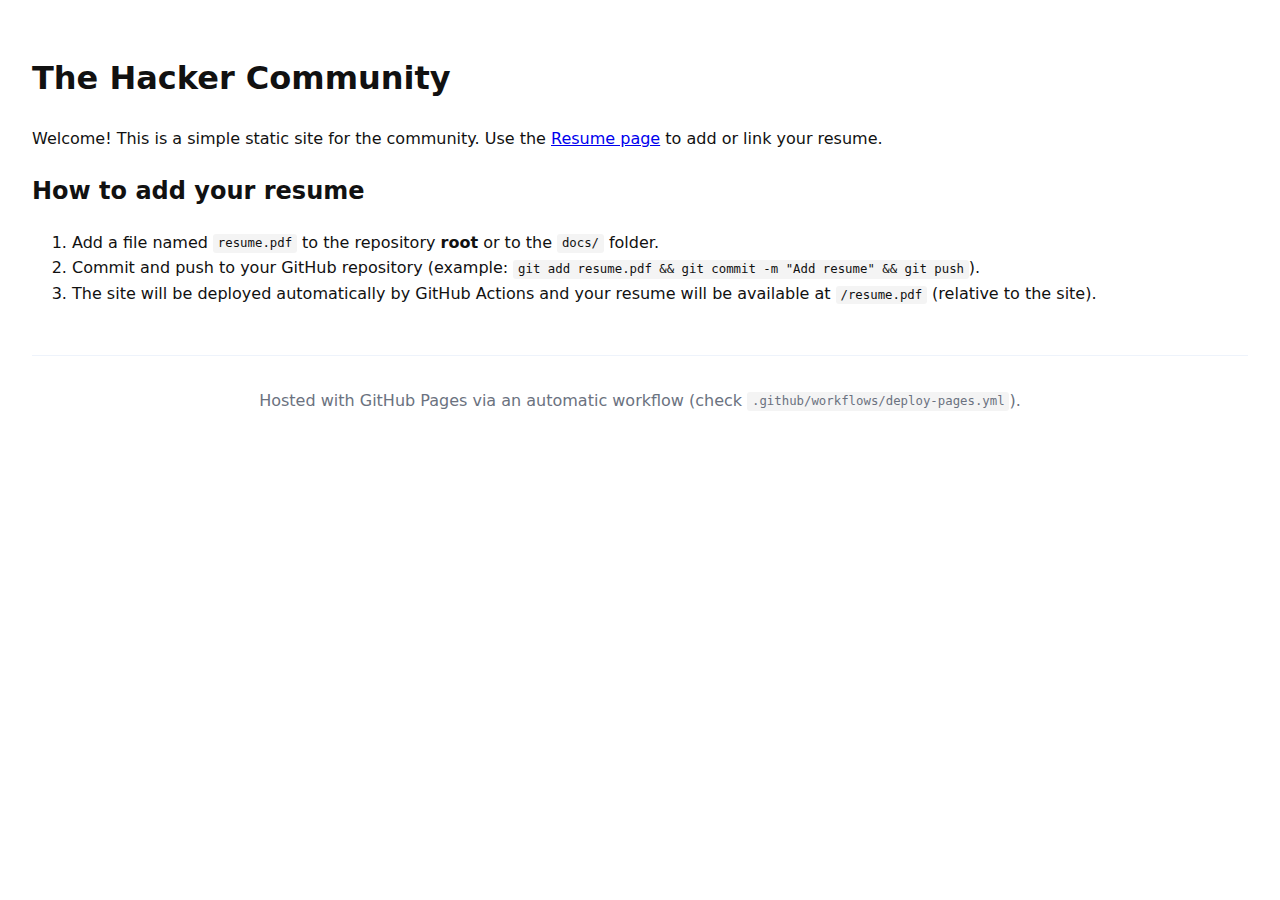
<file: index.html>
<!doctype html>
<html>
  <head>
    <meta charset="utf-8">
    <meta http-equiv="refresh" content="0; url=/docs/" />
    <title>Redirecting…</title>
  </head>
  <body>
    <p>Redirecting to <a href="/docs/">site</a>…</p>
  </body>
</html>
</file>
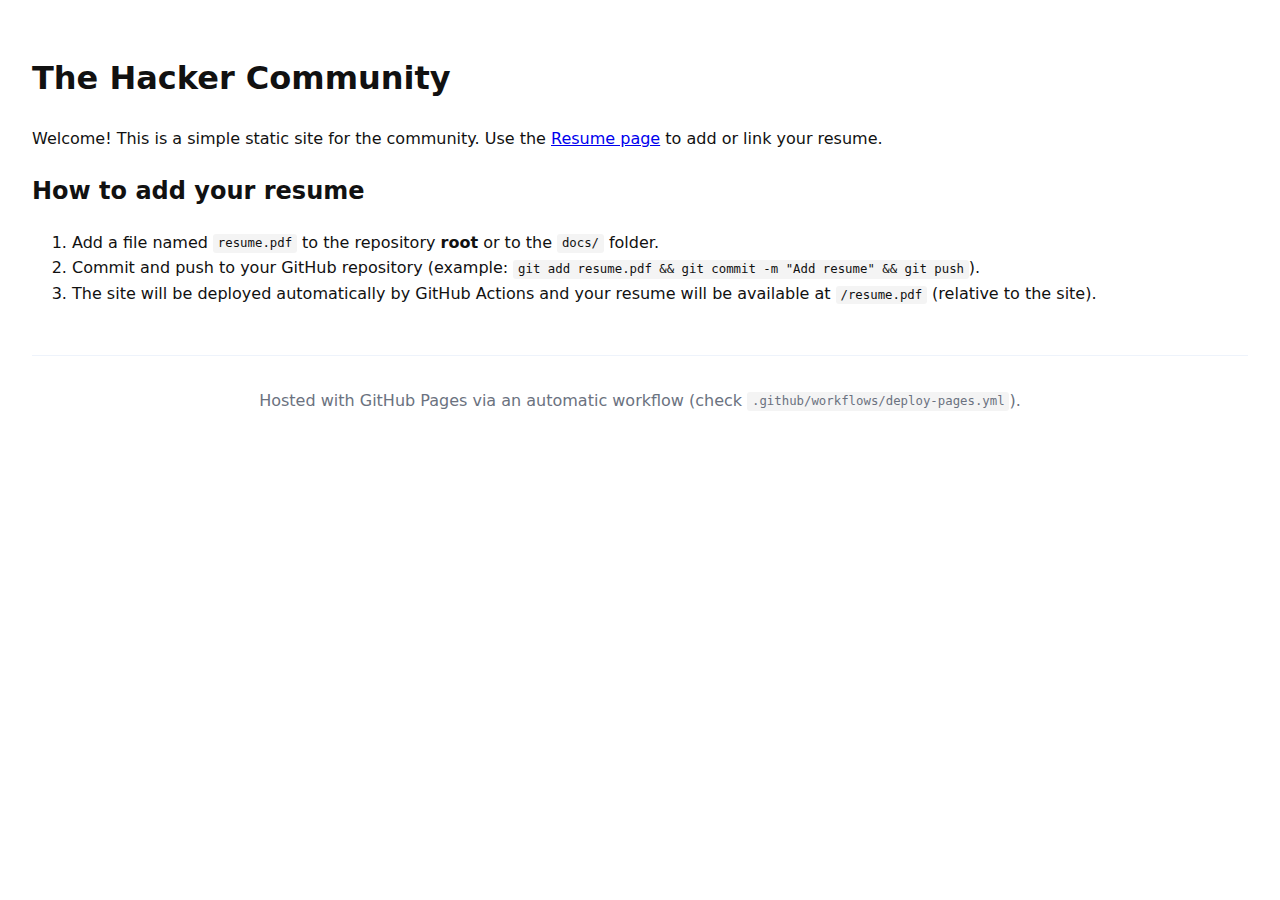
<file: docs/index.html>
<!doctype html>
<html lang="en">
<head>
  <meta charset="utf-8">
  <meta name="viewport" content="width=device-width, initial-scale=1">
  <title>The Hacker Community</title>
  <link rel="stylesheet" href="/style.css">
</head>
<body>
  <main>
    <h1>The Hacker Community</h1>
    <p>Welcome! This is a simple static site for the community. Use the <a href="resume.html">Resume page</a> to add or link your resume.</p>

    <section>
      <h2>How to add your resume</h2>
      <ol>
        <li>Add a file named <code>resume.pdf</code> to the repository <strong>root</strong> or to the <code>docs/</code> folder.</li>
        <li>Commit and push to your GitHub repository (example: <code>git add resume.pdf && git commit -m "Add resume" && git push</code>).</li>
        <li>The site will be deployed automatically by GitHub Actions and your resume will be available at <code>/resume.pdf</code> (relative to the site).</li>
      </ol>
    </section>

    <footer>
      <p>Hosted with GitHub Pages via an automatic workflow (check <code>.github/workflows/deploy-pages.yml</code>).</p>
    </footer>
  </main>
</body>
</html>
</file>
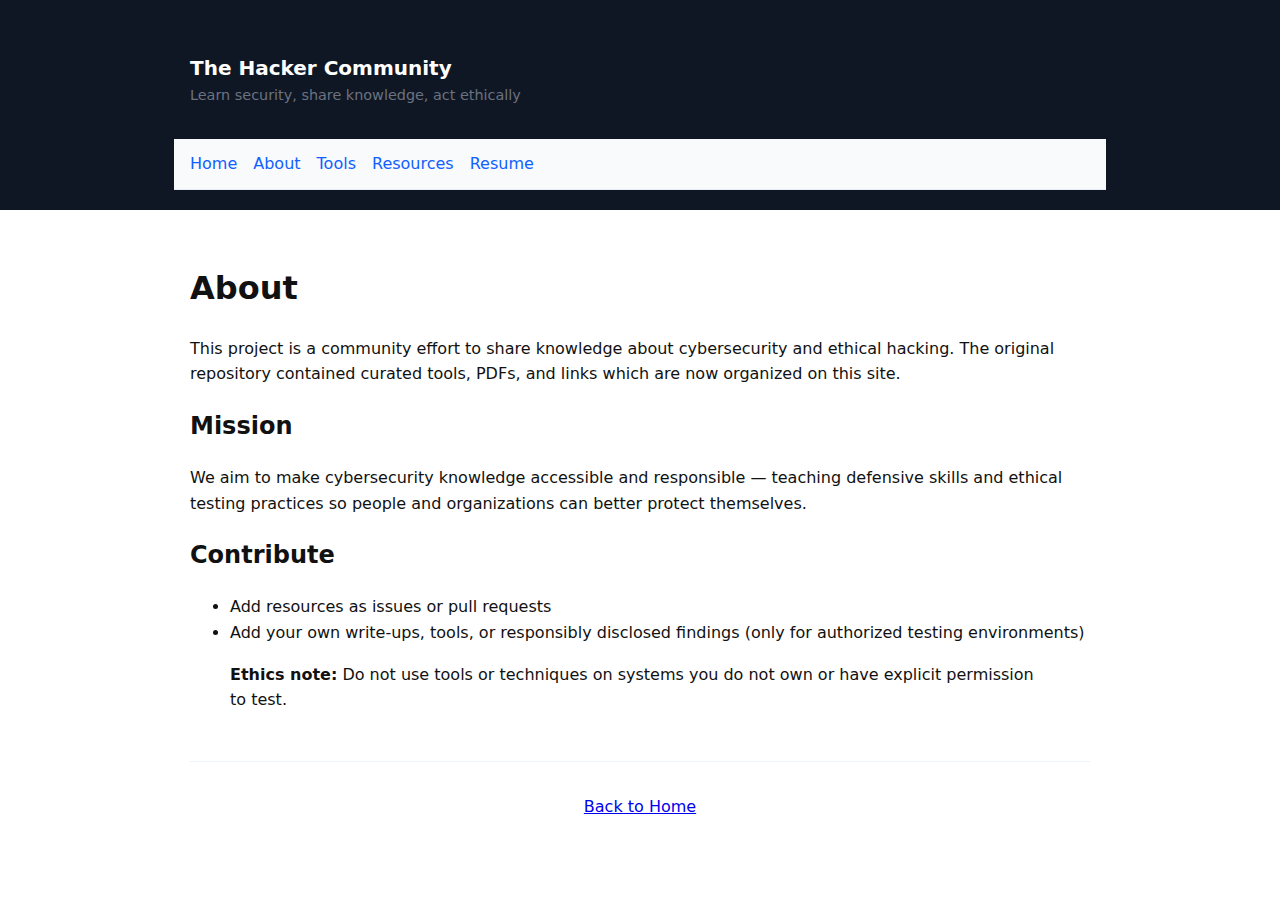
<file: about.html>
<!doctype html>
<html lang="en">
<head>
  <meta charset="utf-8">
  <meta name="viewport" content="width=device-width, initial-scale=1">
  <title>About — The Hacker Community</title>
  <link rel="stylesheet" href="style.css">
</head>
<body>
  <header class="site-header">
    <div class="container">
      <h1 class="site-title"><a href="/docs/">The Hacker Community</a></h1>
      <p class="site-tagline">Learn security, share knowledge, act ethically</p>
    </div>
    <nav class="main-nav container">
      <a href="index.html">Home</a>
      <a href="about.html">About</a>
      <a href="tools.html">Tools</a>
      <a href="resources.html">Resources</a>
      <a href="resume.html">Resume</a>
    </nav>
  </header>

  <main class="container">
    <h1>About</h1>
    <p>This project is a community effort to share knowledge about cybersecurity and ethical hacking. The original repository contained curated tools, PDFs, and links which are now organized on this site.</p>

    <h2>Mission</h2>
    <p>We aim to make cybersecurity knowledge accessible and responsible — teaching defensive skills and ethical testing practices so people and organizations can better protect themselves.</p>

    <h2>Contribute</h2>
    <ul>
      <li>Add resources as issues or pull requests</li>
      <li>Add your own write-ups, tools, or responsibly disclosed findings (only for authorized testing environments)</li>
    </ul>

    <blockquote>
      <strong>Ethics note:</strong> Do not use tools or techniques on systems you do not own or have explicit permission to test.
    </blockquote>

    <footer>
      <p><a href="index.html">Back to Home</a></p>
    </footer>
  </main>
</body>
</html>
</file>
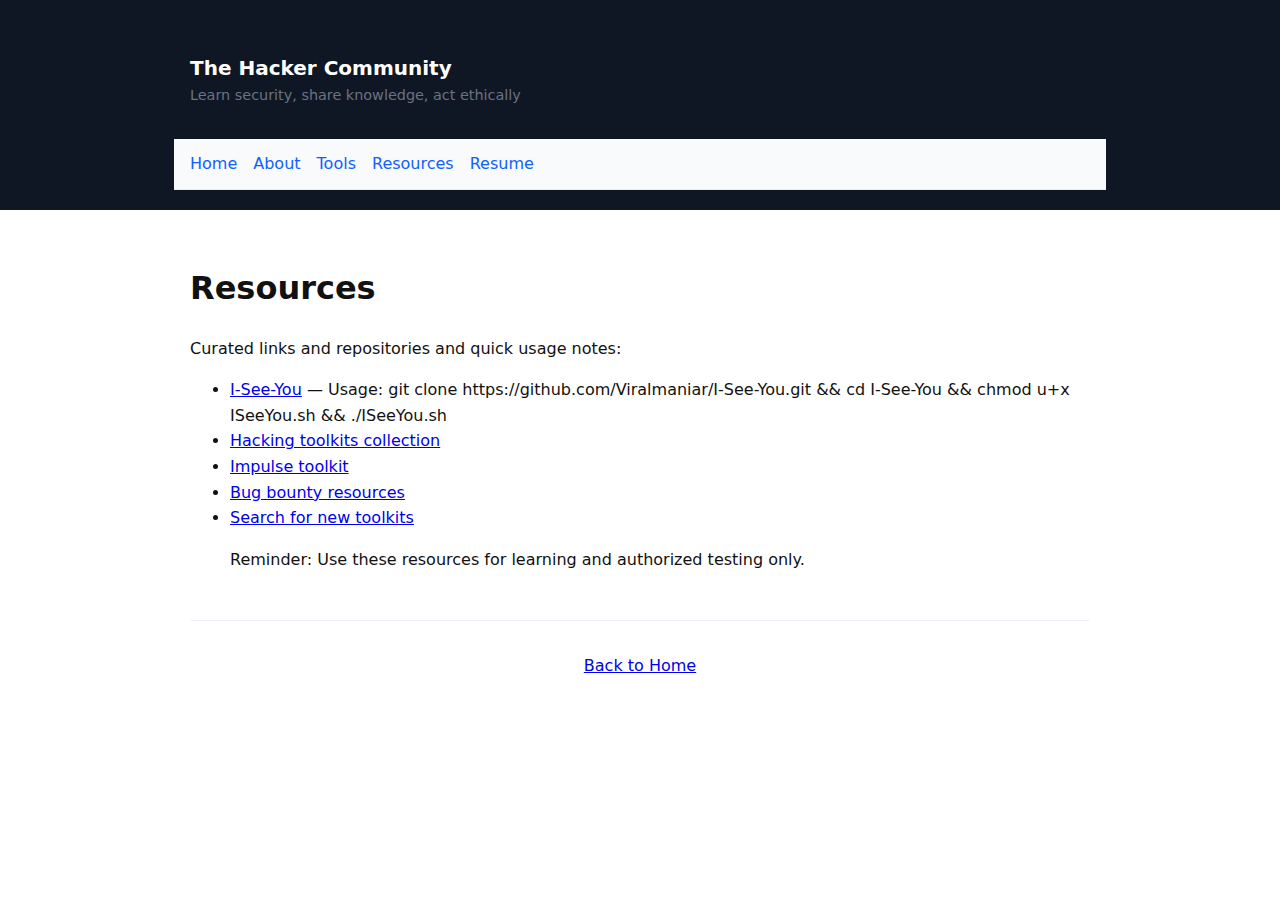
<file: resources.html>
<!doctype html>
<html lang="en">
<head>
  <meta charset="utf-8">
  <meta name="viewport" content="width=device-width, initial-scale=1">
  <title>Resources — The Hacker Community</title>
  <link rel="stylesheet" href="style.css">
</head>
<body>
  <header class="site-header">
    <div class="container">
      <h1 class="site-title"><a href="/docs/">The Hacker Community</a></h1>
      <p class="site-tagline">Learn security, share knowledge, act ethically</p>
    </div>
    <nav class="main-nav container">
      <a href="index.html">Home</a>
      <a href="about.html">About</a>
      <a href="tools.html">Tools</a>
      <a href="resources.html">Resources</a>
      <a href="resume.html">Resume</a>
    </nav>
  </header>

  <main class="container">
    <h1>Resources</h1>
    <p>Curated links and repositories and quick usage notes:</p>
    <ul>
      <li><a href="https://github.com/Viralmaniar/I-See-You">I-See-You</a> — Usage: git clone https://github.com/Viralmaniar/I-See-You.git &amp;&amp; cd I-See-You &amp;&amp; chmod u+x ISeeYou.sh &amp;&amp; ./ISeeYou.sh</li>
      <li><a href="https://github.com/Z4nzu/hackingtool">Hacking toolkits collection</a></li>
      <li><a href="https://github.com/LimerBoy/Impulse">Impulse toolkit</a></li>
      <li><a href="https://github.com/JakobTheDev/bug-bounty">Bug bounty resources</a></li>
      <li><a href="https://github.com/search?q=hacking+toolkit&type=repositories">Search for new toolkits</a></li>
    </ul>

    <blockquote>Reminder: Use these resources for learning and authorized testing only.</blockquote>

    <footer>
      <p><a href="index.html">Back to Home</a></p>
    </footer>
  </main>
</body>
</html>
</file>
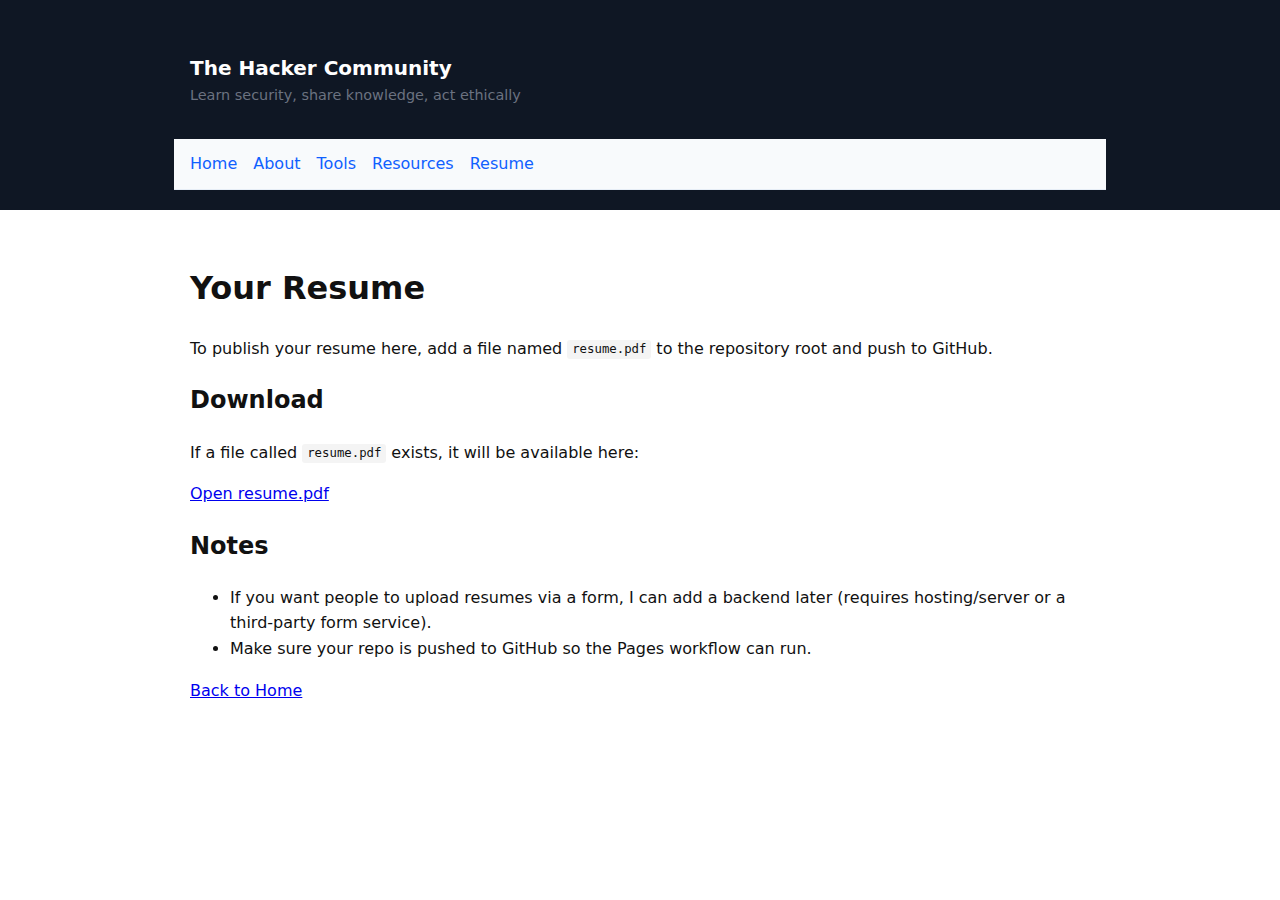
<file: resume.html>
<!doctype html>
<html lang="en">
<head>
  <meta charset="utf-8">
  <meta name="viewport" content="width=device-width, initial-scale=1">
  <title>Resume — The Hacker Community</title>
  <link rel="stylesheet" href="style.css">
</head>
<body>
  <header class="site-header">
    <div class="container">
      <h1 class="site-title"><a href="/docs/">The Hacker Community</a></h1>
      <p class="site-tagline">Learn security, share knowledge, act ethically</p>
    </div>
    <nav class="main-nav container">
      <a href="index.html">Home</a>
      <a href="about.html">About</a>
      <a href="tools.html">Tools</a>
      <a href="resources.html">Resources</a>
      <a href="resume.html">Resume</a>
    </nav>
  </header>

  <main class="container">
    <h1>Your Resume</h1>
    <p>To publish your resume here, add a file named <code>resume.pdf</code> to the repository root and push to GitHub.</p>

    <h2>Download</h2>
    <p>If a file called <code>resume.pdf</code> exists, it will be available here:</p>
    <p><a href="/resume.pdf" id="resume-link">Open resume.pdf</a></p>

    <h2>Notes</h2>
    <ul>
      <li>If you want people to upload resumes via a form, I can add a backend later (requires hosting/server or a third-party form service).</li>
      <li>Make sure your repo is pushed to GitHub so the Pages workflow can run.</li>
    </ul>

    <p><a href="index.html">Back to Home</a></p>
  </main>
</body>
</html>
</file>
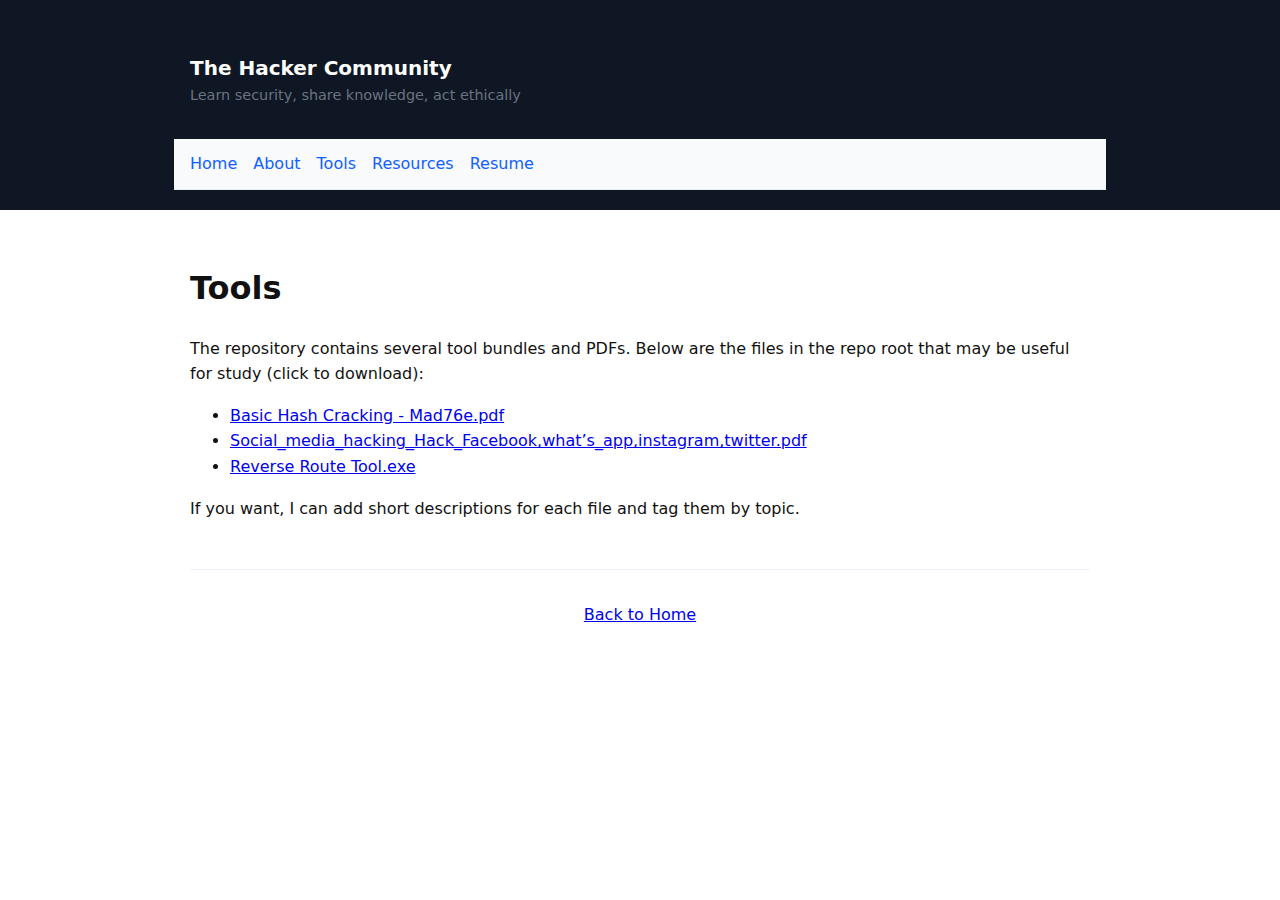
<file: tools.html>
<!doctype html>
<html lang="en">
<head>
  <meta charset="utf-8">
  <meta name="viewport" content="width=device-width, initial-scale=1">
  <title>Tools — The Hacker Community</title>
  <link rel="stylesheet" href="style.css">
</head>
<body>
  <header class="site-header">
    <div class="container">
      <h1 class="site-title"><a href="/docs/">The Hacker Community</a></h1>
      <p class="site-tagline">Learn security, share knowledge, act ethically</p>
    </div>
    <nav class="main-nav container">
      <a href="index.html">Home</a>
      <a href="about.html">About</a>
      <a href="tools.html">Tools</a>
      <a href="resources.html">Resources</a>
      <a href="resume.html">Resume</a>
    </nav>
  </header>

  <main class="container">
    <h1>Tools</h1>
    <p>The repository contains several tool bundles and PDFs. Below are the files in the repo root that may be useful for study (click to download):</p>
    <ul>
      <li><a href="/Basic%20Hash%20Cracking%20-%20Mad76e.pdf">Basic Hash Cracking - Mad76e.pdf</a></li>
      <li><a href="/Social_media_hacking_Hack_Facebook,what’s_app,instagram,twitter.pdf">Social_media_hacking_Hack_Facebook,what’s_app,instagram,twitter.pdf</a></li>
      <li><a href="/Reverse%20Route%20Tool.exe">Reverse Route Tool.exe</a></li>
    </ul>

    <p>If you want, I can add short descriptions for each file and tag them by topic.</p>

    <footer>
      <p><a href="index.html">Back to Home</a></p>
    </footer>
  </main>
</body>
</html>
</file>
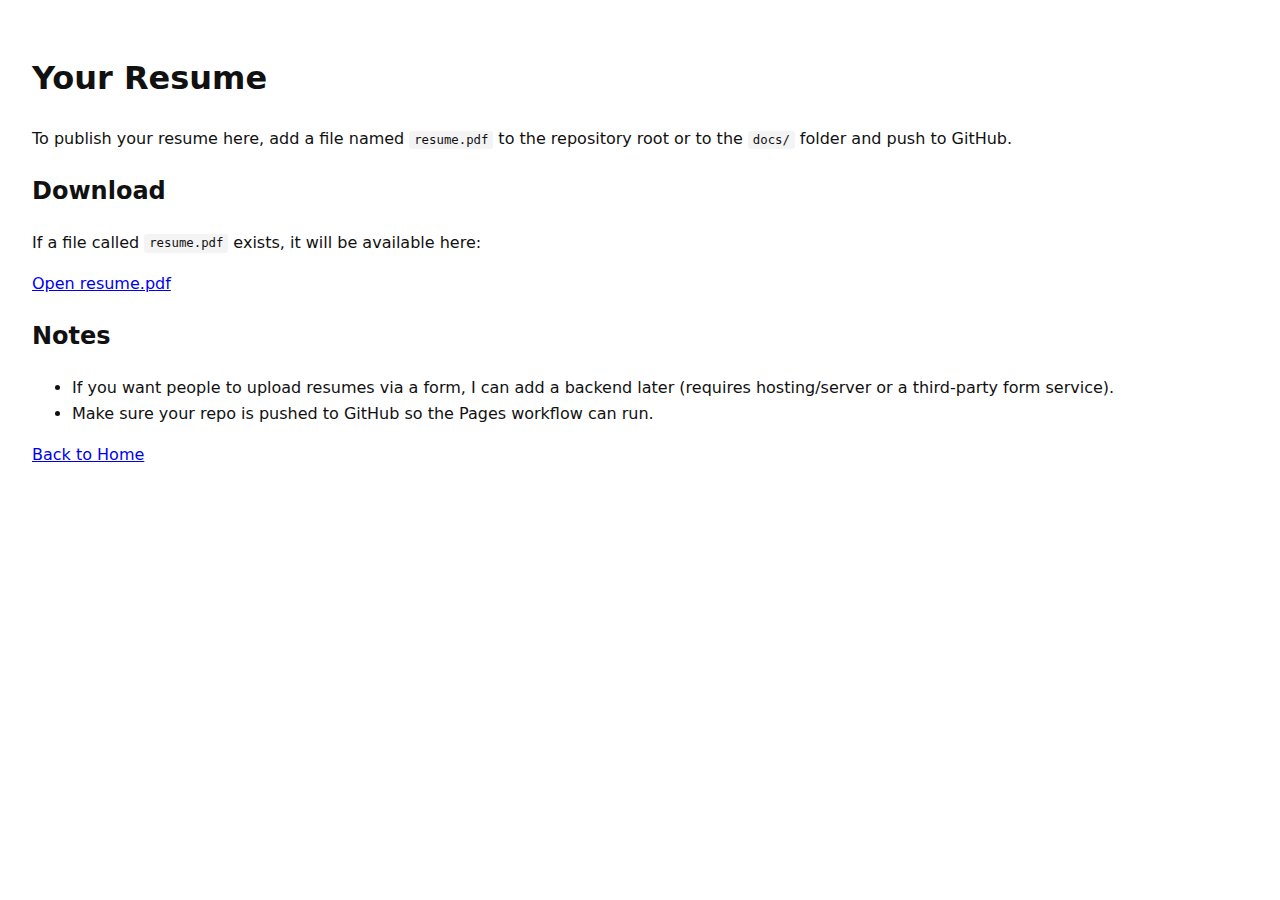
<file: docs/resume.html>
<!doctype html>
<html lang="en">
<head>
  <meta charset="utf-8">
  <meta name="viewport" content="width=device-width, initial-scale=1">
  <title>Resume — The Hacker Community</title>
  <link rel="stylesheet" href="/style.css">
</head>
<body>
  <main>
    <h1>Your Resume</h1>
    <p>To publish your resume here, add a file named <code>resume.pdf</code> to the repository root or to the <code>docs/</code> folder and push to GitHub.</p>

    <h2>Download</h2>
    <p>If a file called <code>resume.pdf</code> exists, it will be available here:</p>
    <p><a href="/resume.pdf" id="resume-link">Open resume.pdf</a></p>

    <h2>Notes</h2>
    <ul>
      <li>If you want people to upload resumes via a form, I can add a backend later (requires hosting/server or a third-party form service).</li>
      <li>Make sure your repo is pushed to GitHub so the Pages workflow can run.</li>
    </ul>

    <p><a href="/">Back to Home</a></p>
  </main>
</body>
</html>
</file>
<file: style.css>
:root{--accent:#0f60ff;--muted:#6b7280;--bg:#ffffff}
body{font-family: system-ui, -apple-system, 'Segoe UI', Roboto, 'Helvetica Neue', Arial;line-height:1.6;margin:0;color:#111;background:var(--bg)}
.container{max-width:900px;margin:0 auto;padding:2rem}
.site-header{background:#0f1724;color:#fff;padding:1.25rem}
.site-title{margin:0;font-size:1.25rem}
.site-title a{color:inherit;text-decoration:none}
.site-tagline{margin:0;font-size:.9rem;color:var(--muted)}
.main-nav{display:flex;gap:1rem;padding:.75rem 1rem;background:#f8fafc;border-bottom:1px solid #e6edf6}
.main-nav a{color:var(--accent);text-decoration:none}
main{padding:2rem}
footer{margin-top:3rem;color:var(--muted);padding:1rem;text-align:center;border-top:1px solid #eef3fb}
code{background:#f4f4f4;padding:.15rem .3rem;border-radius:3px;font-size:.95em}
@media (max-width:600px){.main-nav{flex-direction:column;gap:.5rem}}
</file>
